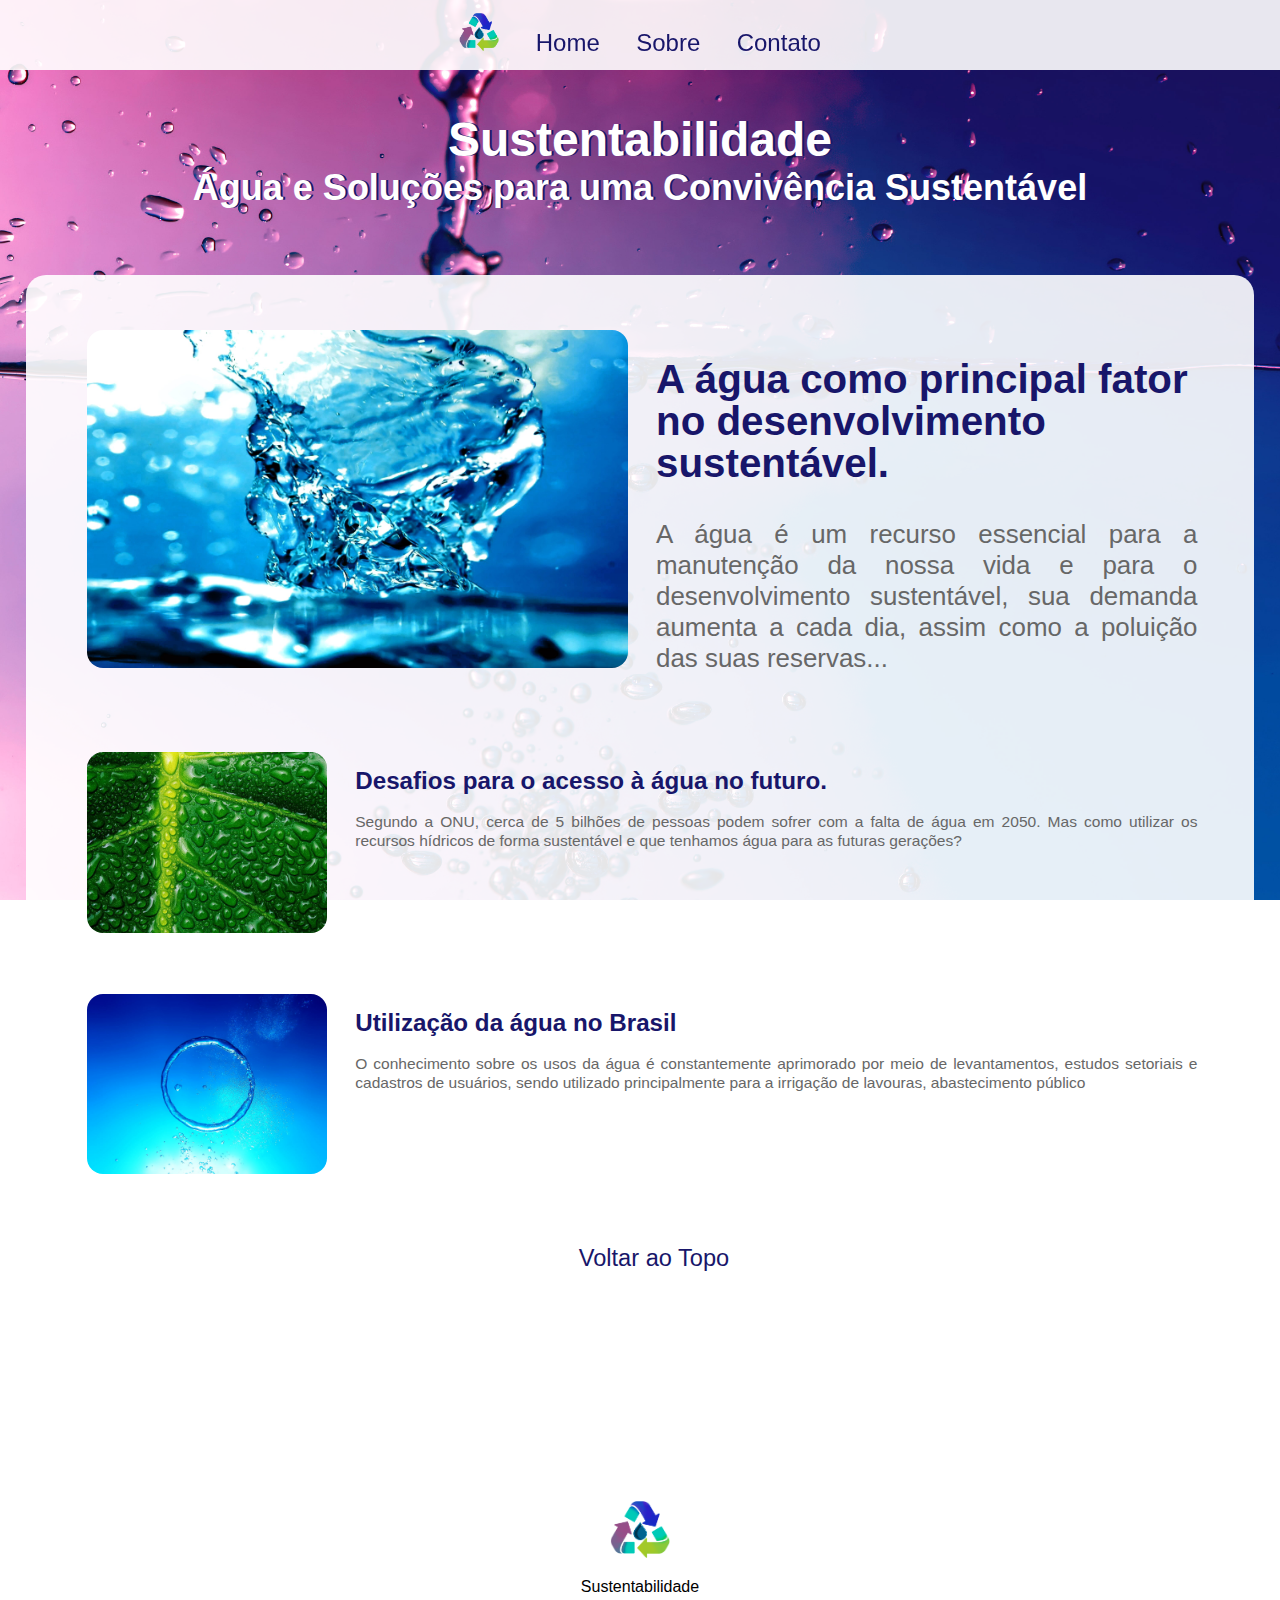
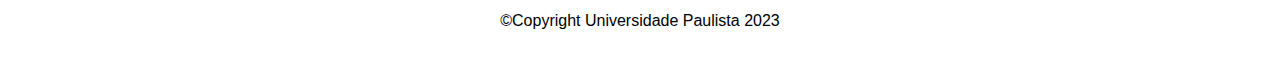
<file: index.html>
<!DOCTYPE html>
<html lang="pt-br">

<head>
    <link rel="stylesheet" type="text/css" href="css/style.css">
    <meta charset="UTF-8">
    <meta http-equiv="X-UA-Compatible" content="IE=edge">
    <meta name="viewport" content="width=device-width, initial-scale=1.0">
    <title>Document</title>
    <style>
        footer {
            margin: 10% 0 0 0;
        }
    </style>
</head>

<body id="topo">
    <nav id="menu">
        <a href="index.html"><img src="images/logo1.png" alt="Logo do Projeto" onclick="returntoindex()"></a>
        <a href="index.html">Home</a>
        <a href="pages/sobre.html">Sobre</a>
        <a href="pages/contato.html">Contato</a>
    </nav>

    <header>
        <div>
            <h1>Sustentabilidade</h1>
            <h2>Água e Soluções para uma Convivência Sustentável</h2>
        </div>
    </header>

    <main class="index">
        <article>
            <div class="float s50">
                <a href="pages/materia01.html">
                    <img src="images/agua1.jpg" alt="" onclick="materia01()">
                </a>
            </div>

            <div class="float s50 text">
                <h2><a href="pages/materia01.html">
                        A água como principal fator no desenvolvimento sustentável.
                </h2></a>

                <p>
                    A água é um recurso essencial para a manutenção da nossa vida e para o desenvolvimento sustentável,
                    sua demanda aumenta a cada dia, assim como a poluição das suas reservas...
                </p>
            </div>
        </article>

        <article>
            <div class="float s24">
                <a href="pages/materia02.html">
                    <img src="images/agua4.jpg" alt="" onclick="materia02()">
                </a>
            </div>

            <div class="float s74 text">
                <h2><a href="pages/materia02.html">
                        Desafios para o acesso à água no futuro.
                </h2></a>

                <p>
                    Segundo a ONU, cerca de 5 bilhões de pessoas podem sofrer com a falta de água em 2050. Mas como
                    utilizar os recursos hídricos de forma sustentável e que tenhamos água para as futuras gerações?
                </p>
            </div>
        </article>

        <article>
            <div class="float s24">
                <a href="pages/materia03.html">
                    <img src="images/agua5.jpg" alt="" onclick="materia02()">
                </a>
            </div>

            <div class="float s74 text">
                <h2><a href="pages/materia03.html">
                        Utilização da água no Brasil
                </h2></a>

                <p>
                    O conhecimento sobre os usos da água é constantemente aprimorado por meio de levantamentos, estudos
                    setoriais e cadastros de usuários, sendo utilizado principalmente para a irrigação de lavouras,
                    abastecimento público
                </p>
            </div>
        </article>

        <div class="anchor">
            <a href="#topo">Voltar ao Topo</a>
        </div>
    </main>

    <footer>
        <img src="images/logo1.png" alt="Logo do Projeto" onclick="returntoindex()">
        <p>Sustentabilidade</p>
        <p>©Copyright Universidade Paulista 2023</p>
    </footer>
</body>

</html>
</file>
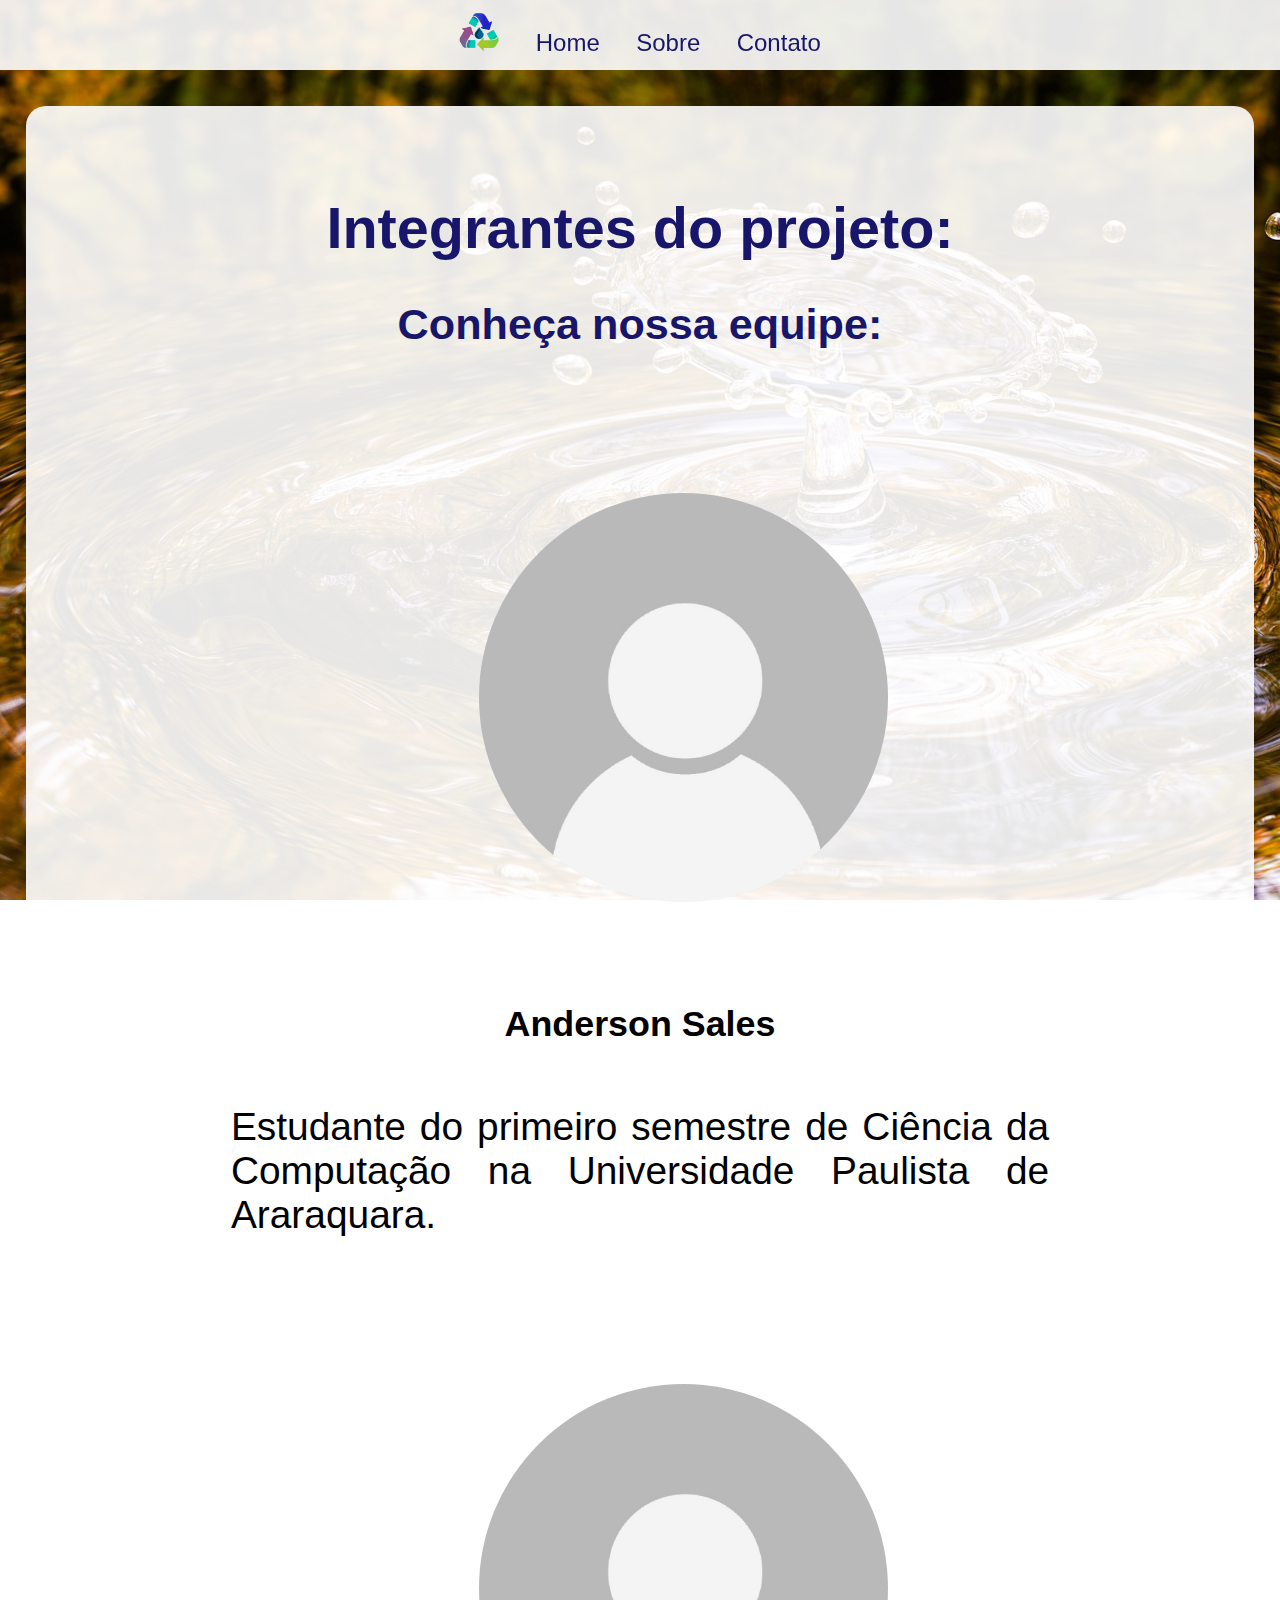
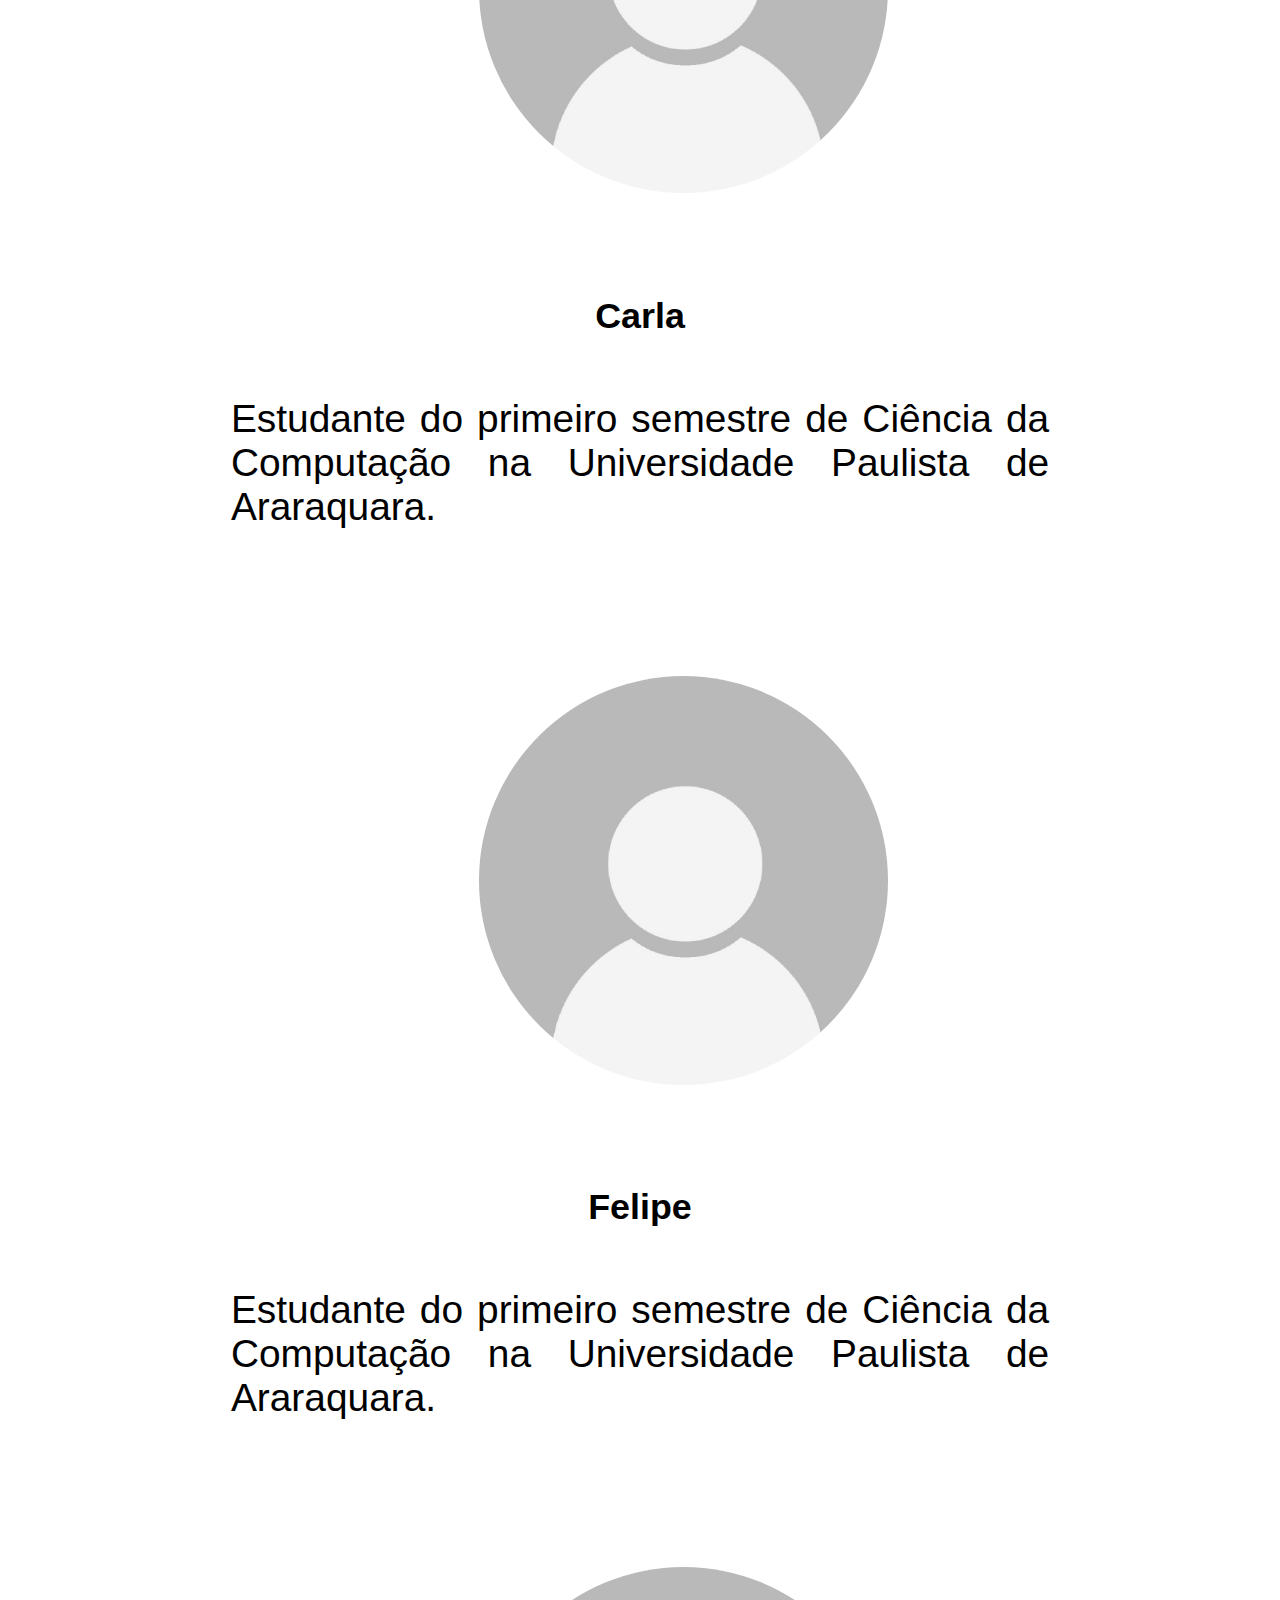
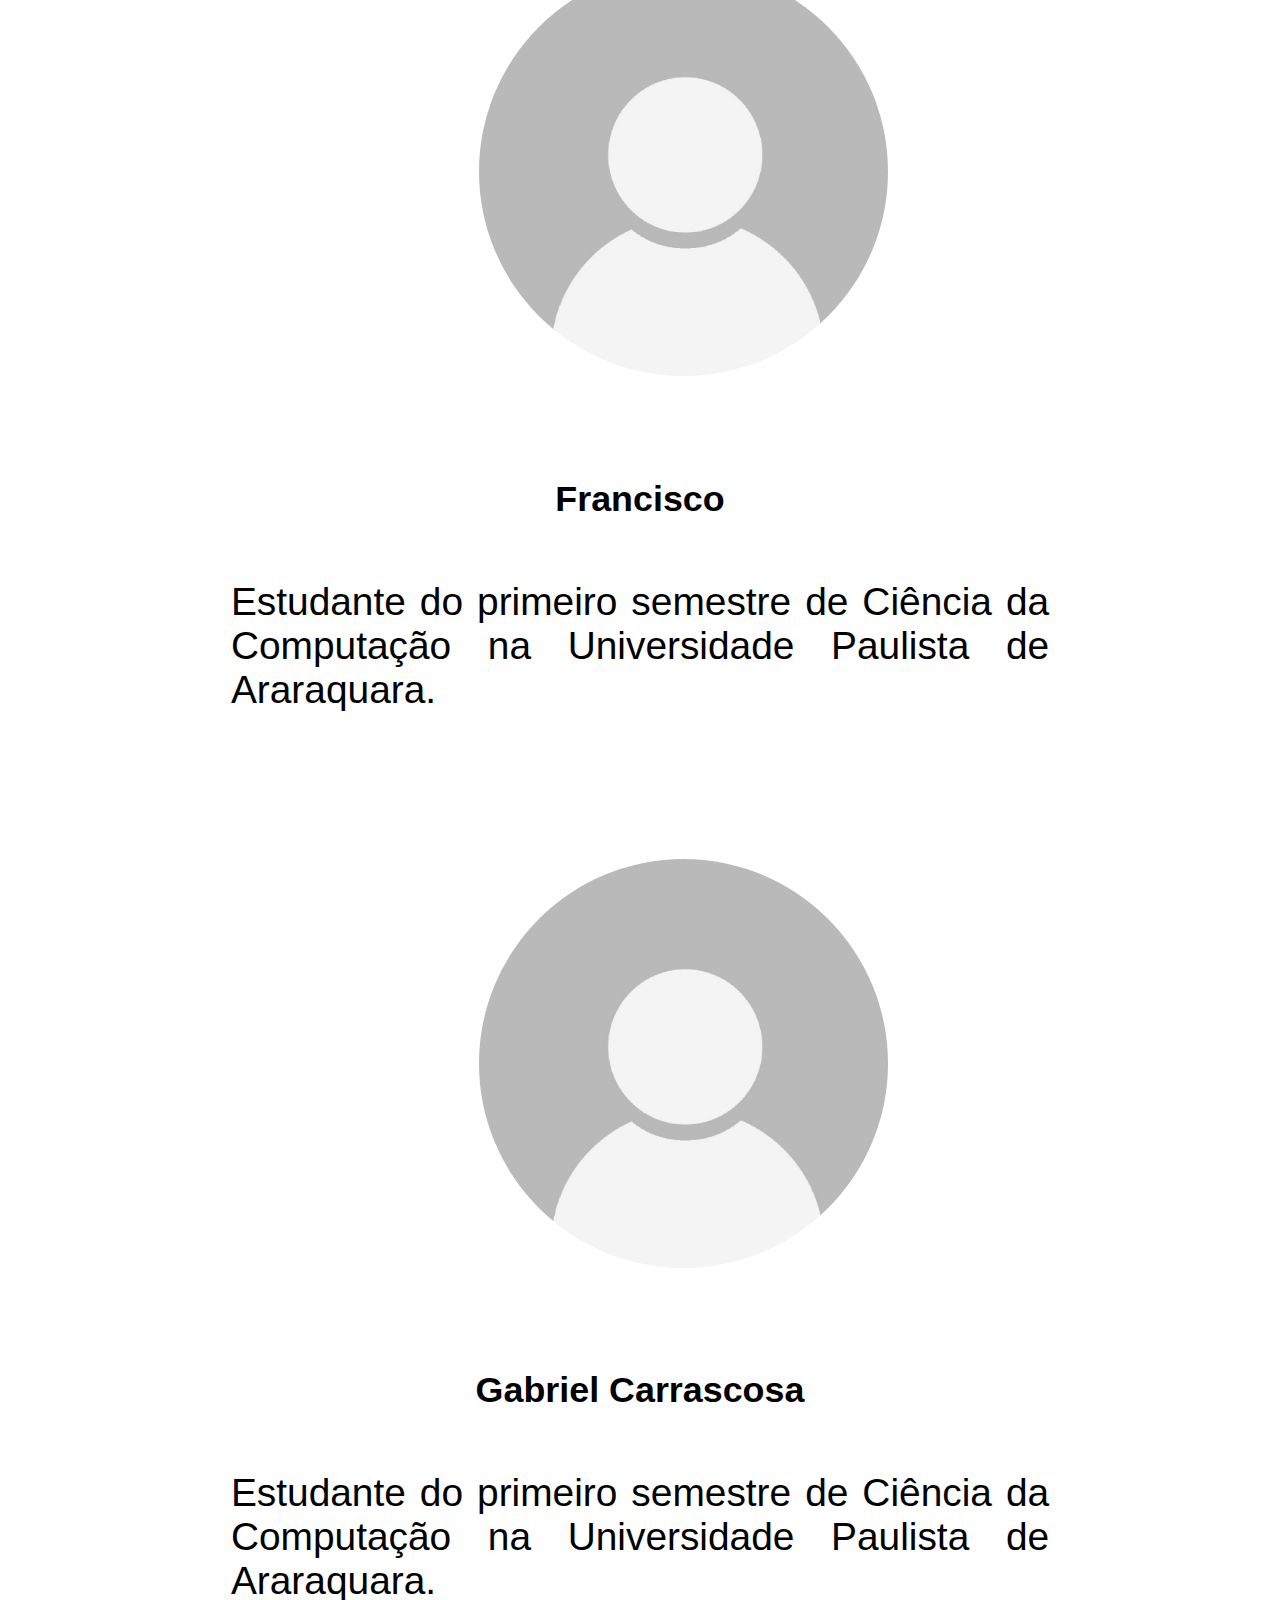
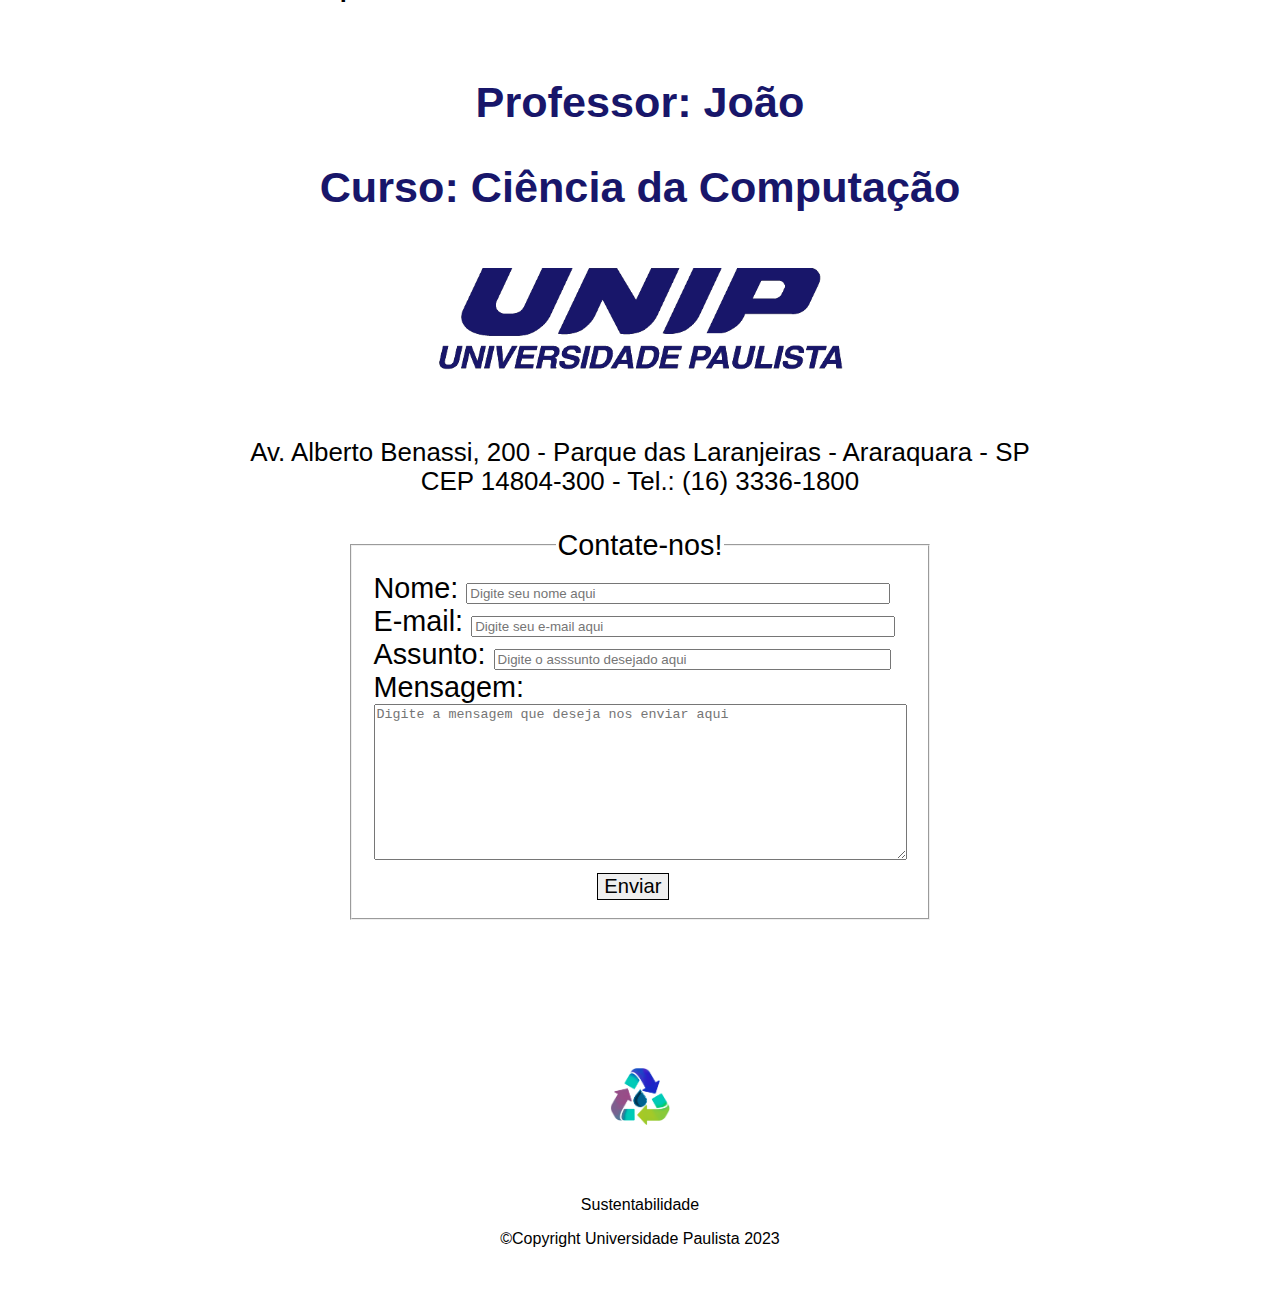
<file: pages/contato.html>
<!DOCTYPE html>
<html lang="pt-br">

<head>
    <link rel="stylesheet" type="text/css" href="../css/style.css">
    <meta charset="UTF-8">
    <meta http-equiv="X-UA-Compatible" content="IE=edge">
    <meta name="viewport" content="width=device-width, initial-scale=1.0">
    <title>Contato</title>
    <script src="../js/script.js"></script>
    <style>
        body {
            background-image: url("../images/agua3.jpg");
        }

        img {
            width: 50%;
            margin: 2% 0 4%;
        }
    </style>
</head>

<body id="topo">
    <nav id="menu">
        <a href="../index.html"><img src="../images/logo1.png" alt="Logo do Projeto" onclick="returntoindex()"></a>

        <a href="../index.html">Home</a>
        <a href="sobre.html">Sobre</a>
        <a href="contato.html">Contato</a>
    </nav>

    <header>
        <div>

        </div>
    </header>

    <main>

        <div class="titulo">
            <h1 style="text-align: center; color: #18166A;">
                Integrantes do projeto:
            </h1>

            <h2 style="text-align: center">Conheça nossa equipe:</h2>

            <div class="category" data-anime="top">
                <div class="category-1">
                    <div class="imgInformation background-green">
                        <img class="imgInf imgCircleElipsys" src="../images/Y.jpg">
                    </div>
                    <div class="containerInformation">
                        <h5 class="jungleGreenText">Anderson Sales</h5>
                        <div class="information">
                            <div class="line"></div>
                            <p>Estudante do primeiro semestre de Ciência da Computação na Universidade Paulista de
                                Araraquara.</p>
                            <div class="totalLine"></div>
                        </div>
                    </div>
                </div>
            </div>

            <div class="category" data-anime="top">
                <div class="category-1">
                    <div class="imgInformation background-green">
                        <img class="imgInf imgCircleElipsys" src="../images/Y.jpg">
                    </div>
                    <div class="containerInformation">
                        <h5 class="jungleGreenText">Carla</h5>
                        <div class="information">
                            <div class="line"></div>
                            <p>Estudante do primeiro semestre de Ciência da Computação na Universidade Paulista
                                de
                                Araraquara.</p>
                            <div class="totalLine"></div>
                        </div>
                    </div>
                </div>

                <div class="category" data-anime="top">
                    <div class="category-1">
                        <div class="imgInformation background-green">
                            <img class="imgInf imgCircleElipsys" src="../images/Y.jpg">
                        </div>
                        <div class="containerInformation">
                            <h5 class="jungleGreenText">Felipe</h5>
                            <div class="information">
                                <div class="line"></div>
                                <p>Estudante do primeiro semestre de Ciência da Computação na Universidade
                                    Paulista de
                                    Araraquara.</p>
                                <div class="totalLine"></div>
                            </div>
                        </div>
                    </div>

                    <div class="category" data-anime="top">
                        <div class="category-1">
                            <div class="imgInformation background-green">
                                <img class="imgInf imgCircleElipsys" src="../images/Y.jpg">
                            </div>
                            <div class="containerInformation">
                                <h5 class="jungleGreenText">Francisco</h5>
                                <div class="information">
                                    <div class="line"></div>
                                    <p>Estudante do primeiro semestre de Ciência da Computação na Universidade
                                        Paulista de
                                        Araraquara.</p>
                                    <div class="totalLine"></div>
                                </div>
                            </div>
                        </div>

                        <div class="category" data-anime="top">
                            <div class="category-1">
                                <div class="imgInformation background-green">
                                    <img class="imgInf imgCircleElipsys" src="../images/Y.jpg">
                                </div>
                                <div class="containerInformation">
                                    <h5 class="jungleGreenText">Gabriel Carrascosa</h5>
                                    <div class="information">
                                        <div class="line"></div>
                                        <p>Estudante do primeiro semestre de Ciência da Computação na
                                            Universidade Paulista de
                                            Araraquara.</p>
                                        <div class="totalLine"></div>
                                    </div>
                                </div>
                            </div>

                            <h2 style="text-align: center;">Professor: João</h2>

                            <h2 style="text-align: center;">Curso: Ciência da Computação</h2>

                            <a href="https://unip.br/">
                                <img src="../images/unip2.png" alt="Logo da Unip">
                            </a>

                            <p style="text-align:center">Av. Alberto Benassi, 200 - Parque das Laranjeiras -
                                Araraquara - SP
                                CEP 14804-300 - Tel.: (16) 3336-1800
                            </p>
                        </div>

                        <div class="contato">
                            <fieldset style="text-align:justify; width:40%; ">
                                <legend style="text-align:center">Contate-nos!</legend>
                                <label for="nome">Nome:</label>
                                <input type="text" id="nome" style="width: 78%;" placeholder="Digite seu nome aqui">
                                <br>
                                <label for="email">E-mail:</label>
                                <input type="email" id="email" style="width: 78%;" placeholder="Digite seu e-mail aqui">
                                <br>
                                <label for="assunto">Assunto:</label>
                                <input type="password" id="assunto" style="width: 73%;"
                                    placeholder="Digite o asssunto desejado aqui">
                                <br>
                                <label for="msg">Mensagem:</label>
                                <br>
                                <textarea name="mensagem" id="msg" rows="10%" cols="64%"
                                    placeholder="Digite a mensagem que deseja nos enviar aqui"></textarea>
                                <br>
                                <div class="botao"> <input type="button" style="text-align:justify" value="Enviar"
                                        name="botao" onclick="enviar()">

                                </div>
                            </fieldset>
                        </div>
    </main>

    <footer>
        <img src="../images/logo1.png" alt="Logo do Projeto" onclick="returntoindex()">
        <p>Sustentabilidade</p>
        <p>©Copyright Universidade Paulista 2023</p>
    </footer>
</body>

</html>
</file>
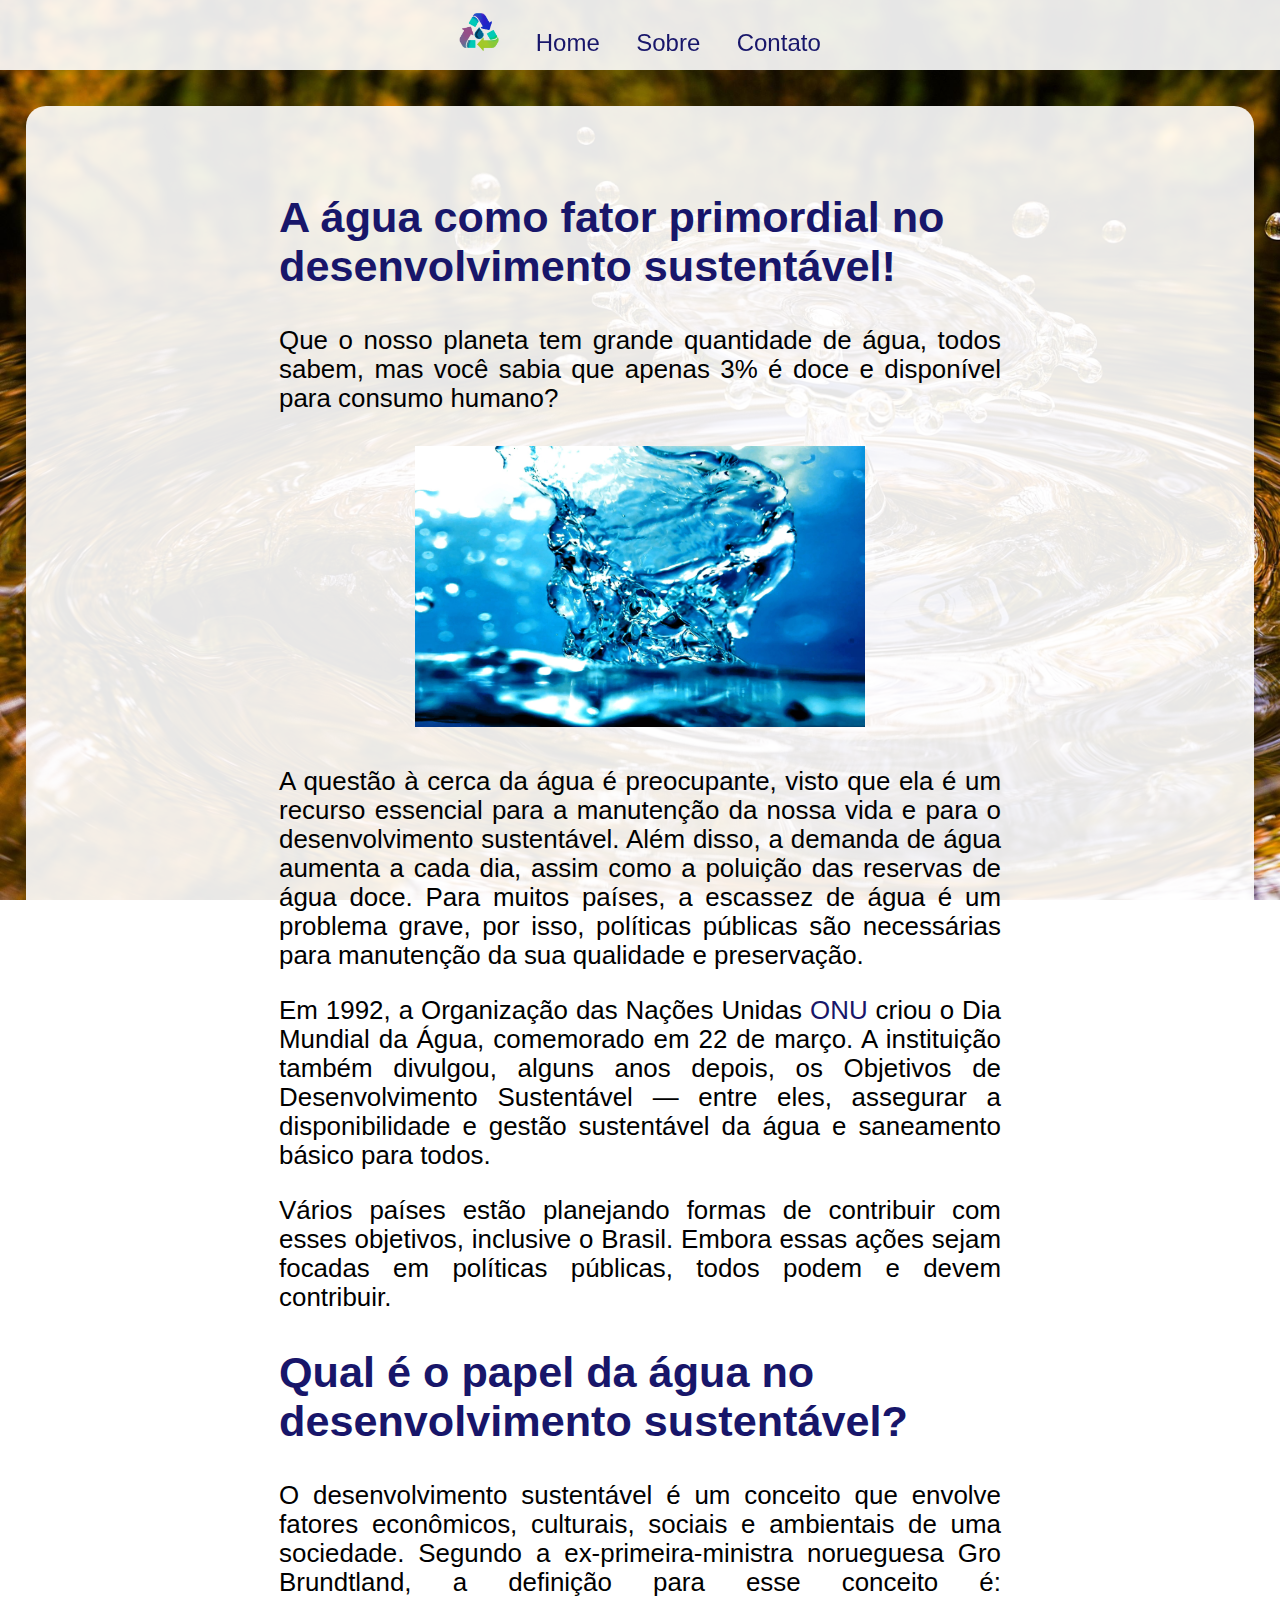
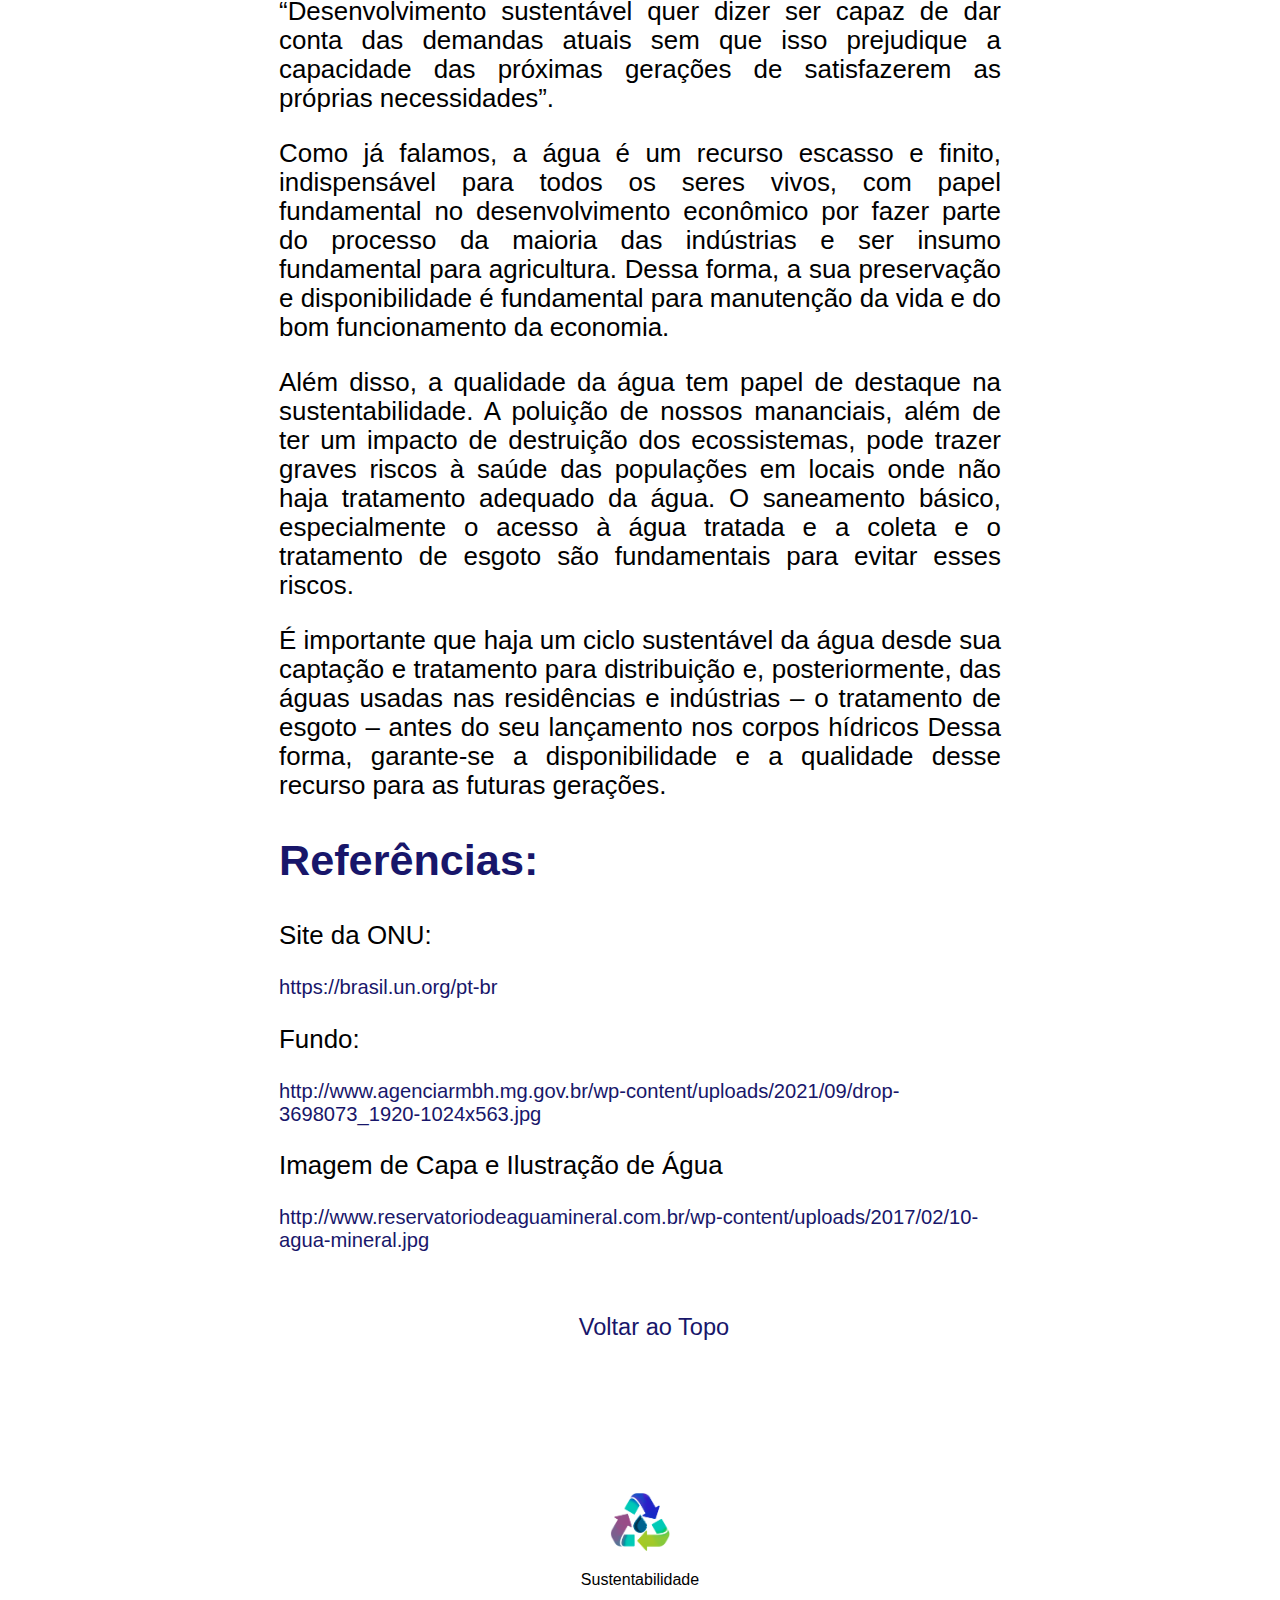
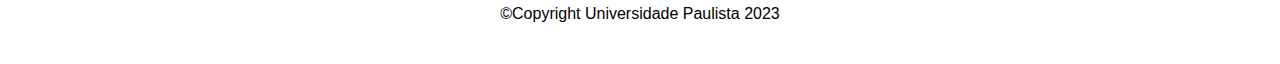
<file: pages/materia01.html>
<!DOCTYPE html>
<html lang="pt-br">

<head>
    <link rel="stylesheet" type="text/css" href="../css/style.css">
    <meta charset="UTF-8">
    <meta http-equiv="X-UA-Compatible" content="IE=edge">
    <meta name="viewport" content="width=device-width, initial-scale=1.0">
    <title></title>
    <style>
        body {
            background-image: url("../images/agua3.jpg");
        }
    </style>
</head>

<body id="topo">
    <nav id="menu">
        <a href="../index.html"><img src="../images/logo1.png" alt="Logo do Projeto" onclick="returntoindex()"></a>
        <a href="../index.html">Home</a>
        <a href="sobre.html">Sobre</a>
        <a href="contato.html">Contato</a>
    </nav>

    <header>
        <div>

        </div>
    </header>

    <main>
        <div class="titulo">
            <h2>

            </h2>

            <p>

            </p>

        </div>
        <article class="materia">

            <h2>
                A água como fator primordial no desenvolvimento sustentável!
            </h2>

            <p>
                Que o nosso planeta tem grande quantidade de água, todos sabem, mas você sabia que apenas 3% é doce e
                disponível para consumo humano?
            </p>

            <figure>
                <img src="../images/agua1.jpg" alt="">
            </figure>

            <p>
                A questão à cerca da água é preocupante, visto que ela é um recurso essencial para a
                manutenção da nossa vida e para o desenvolvimento sustentável.

                Além disso, a demanda de água aumenta a cada dia, assim como a poluição das reservas de água doce. Para
                muitos países, a escassez de água é um problema grave, por isso, políticas públicas são necessárias para
                manutenção da sua qualidade e preservação.
            </p>
            <p>
                Em 1992, a Organização das Nações Unidas <a href="https://brasil.un.org/pt-br" target="_blank">ONU</a> criou o Dia Mundial da Água, comemorado em 22 de março. A
                instituição também divulgou, alguns anos depois, os Objetivos de Desenvolvimento Sustentável — entre
                eles, assegurar a disponibilidade e gestão sustentável da água e saneamento básico para todos.
            </p>
            <p>
                Vários países estão planejando formas de contribuir com esses objetivos, inclusive o Brasil. Embora
                essas ações sejam focadas em políticas públicas, todos podem e devem contribuir.
            </p>

            <h2>Qual é o papel da água no desenvolvimento sustentável?</h2>

            <p>
                O desenvolvimento sustentável é um conceito que envolve fatores econômicos, culturais, sociais e
                ambientais de uma sociedade. Segundo a ex-primeira-ministra norueguesa Gro Brundtland, a definição para
                esse conceito é: “Desenvolvimento sustentável quer dizer ser capaz de dar conta das demandas atuais sem
                que isso prejudique a capacidade das próximas gerações de satisfazerem as próprias necessidades”.
            </p>
            <p>
                Como já falamos, a água é um recurso escasso e finito, indispensável para todos os seres vivos, com
                papel fundamental no desenvolvimento econômico por fazer parte do processo da maioria das indústrias e
                ser insumo fundamental para agricultura. Dessa forma, a sua preservação e disponibilidade é fundamental
                para manutenção da vida e do bom funcionamento da economia.
            </p>
            <p>
                Além disso, a qualidade da água tem papel de destaque na sustentabilidade. A poluição de nossos
                mananciais, além de ter um impacto de destruição dos ecossistemas, pode trazer graves riscos à saúde das
                populações em locais onde não haja tratamento adequado da água. O saneamento básico, especialmente o
                acesso à água tratada e a coleta e o tratamento de esgoto são fundamentais para evitar esses riscos.
            </p>
            <p>
                É importante que haja um ciclo sustentável da água desde sua captação e tratamento para distribuição e,
                posteriormente, das águas usadas nas residências e indústrias – o tratamento de esgoto – antes do seu
                lançamento nos corpos hídricos Dessa forma, garante-se a disponibilidade e a qualidade desse recurso
                para as futuras gerações.
            </p>

            <h2>Referências:</h2>

            <p>Site da ONU:</p>
            <p class="fonte"><a href="https://brasil.un.org/pt-br">https://brasil.un.org/pt-br</a>
            </p>

            <p>Fundo:</p>
            <p class="fonte"><a
                    href="http://www.agenciarmbh.mg.gov.br/wp-content/uploads/2021/09/drop-3698073_1920-1024x563.jpg">
                    http://www.agenciarmbh.mg.gov.br/wp-content/uploads/2021/09/drop-3698073_1920-1024x563.jpg
                </a></p>

            <p>Imagem de Capa e Ilustração de Água</p>
            <p class="fonte"><a
                    href="http://www.reservatoriodeaguamineral.com.br/wp-content/uploads/2017/02/10-agua-mineral.jpg">
                    http://www.reservatoriodeaguamineral.com.br/wp-content/uploads/2017/02/10-agua-mineral.jpg
                </a></p>
        </article>

        <div class="anchor">
            <a href="#topo">Voltar ao Topo</a>
        </div>
    </main>

    <footer>
        <img src="../images/logo1.png" alt="Logo do Projeto" onclick="returntoindex()">
        <p>Sustentabilidade</p>
        <p>©Copyright Universidade Paulista 2023</p>
    </footer>
</body>

</html>
</file>
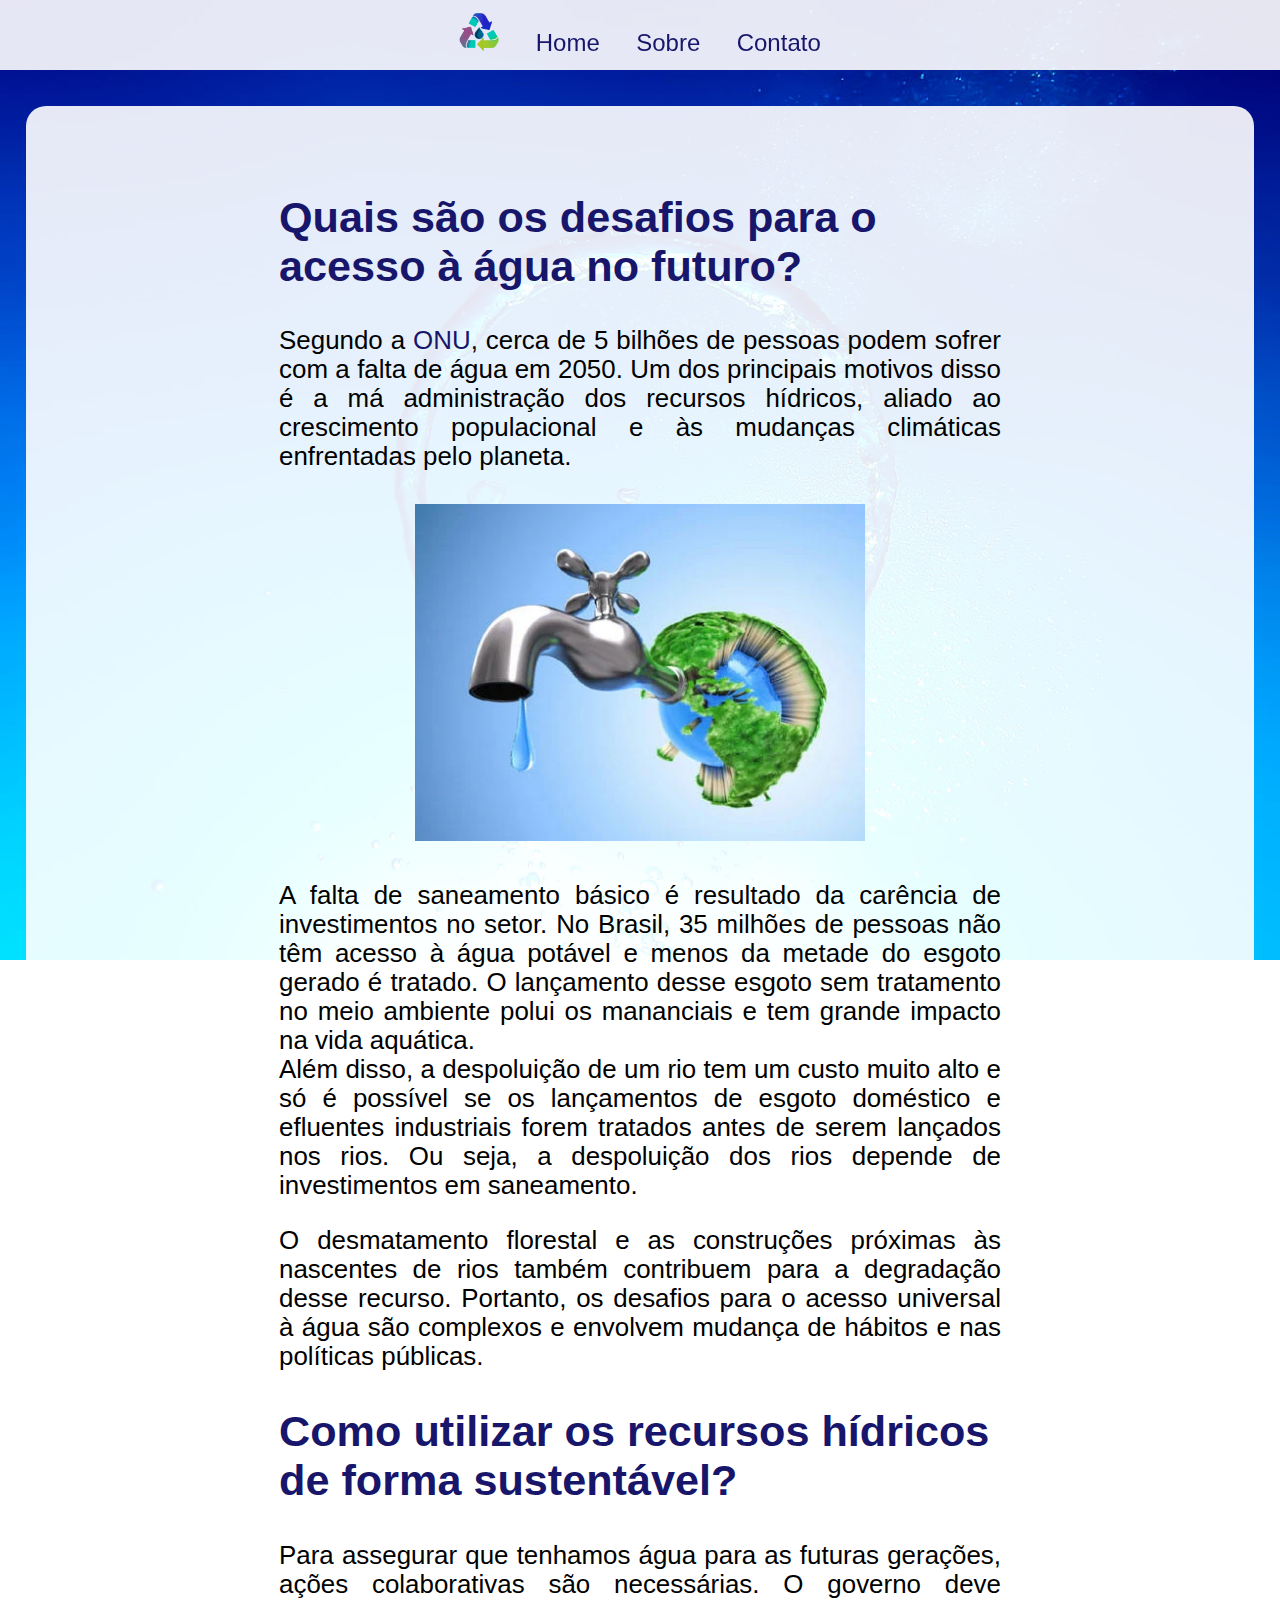
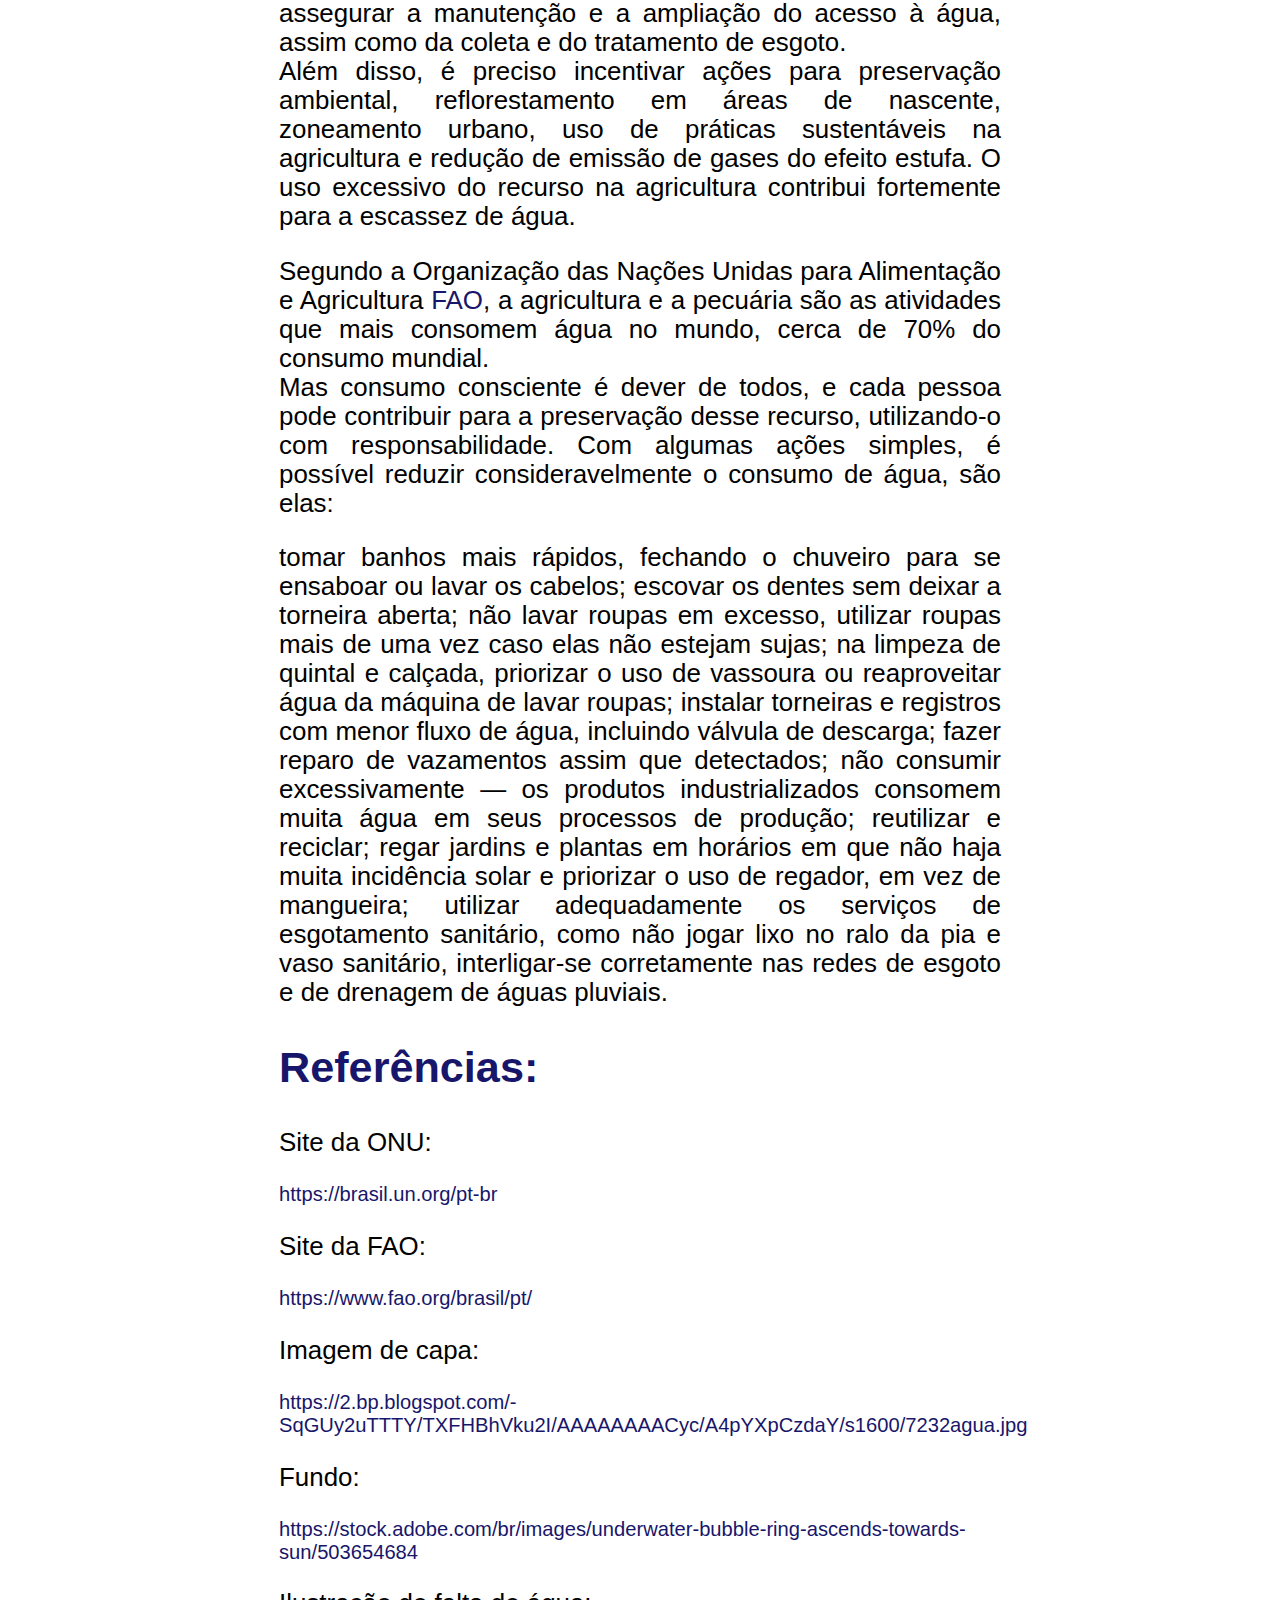
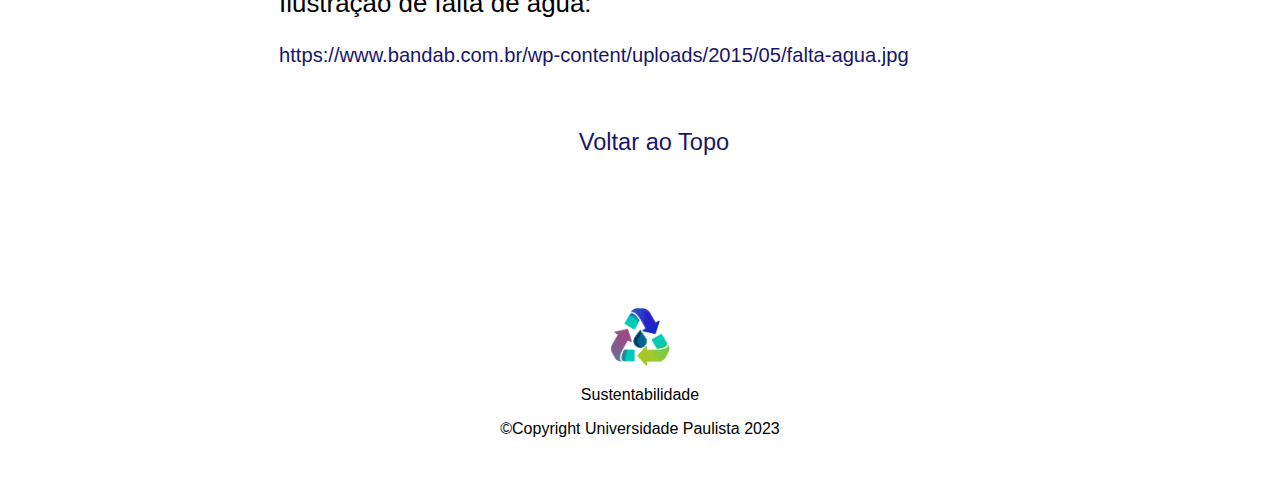
<file: pages/materia02.html>
<!DOCTYPE html>
<html lang="pt-br">

<head>
    <link rel="stylesheet" type="text/css" href="../css/style.css">
    <meta charset="UTF-8">
    <meta http-equiv="X-UA-Compatible" content="IE=edge">
    <meta name="viewport" content="width=device-width, initial-scale=1.0">
    <title></title>
    <style>
        body {
            background-image: url("../images/agua5.jpg");
        }
    </style>
</head>

<body id="topo">
    <nav id="menu">
        <a href="../index.html"><img src="../images/logo1.png" alt="Logo do Projeto" onclick="returntoindex()"></a>
        <a href="../index.html">Home</a>
        <a href="sobre.html">Sobre</a>
        <a href="contato.html">Contato</a>
    </nav>

    <header>
        <div>

        </div>
    </header>

    <main>
        <div class="titulo">
            <h2>

            </h2>

            <p>

            </p>

        </div>
        <article class="materia">

            <h2>Quais são os desafios para o acesso à água no futuro?</h2>

            <p>
                Segundo a <a href="https://brasil.un.org/pt-br" target="_blank">ONU</a>, cerca de 5 bilhões de pessoas podem sofrer com a falta de água em 2050. Um dos principais
                motivos disso é a má administração dos recursos hídricos, aliado ao crescimento populacional e às
                mudanças climáticas enfrentadas pelo planeta.
            </p>

            <figure>
                <img src="../images/torneira.png" alt="">
            </figure>

            <p>
                A falta de saneamento básico é resultado da carência de investimentos no setor. No Brasil, 35 milhões de
                pessoas não têm acesso à água potável e menos da metade do esgoto gerado é tratado. O lançamento desse
                esgoto sem tratamento no meio ambiente polui os mananciais e tem grande impacto na vida aquática.
                <br>
                Além disso, a despoluição de um rio tem um custo muito alto e só é possível se os lançamentos de esgoto
                doméstico e efluentes industriais forem tratados antes de serem lançados nos rios. Ou seja, a
                despoluição dos rios depende de investimentos em saneamento.
            </p>
            <p>
                O desmatamento florestal e as construções próximas às nascentes de rios também contribuem para a
                degradação desse recurso. Portanto, os desafios para o acesso universal à água são complexos e envolvem
                mudança de hábitos e nas políticas públicas.
            </p>

            <h2>Como utilizar os recursos hídricos de forma sustentável?</h2>

            <p>
                Para assegurar que tenhamos água para as futuras gerações, ações colaborativas são necessárias. O
                governo deve assegurar a manutenção e a ampliação do acesso à água, assim como da coleta e do tratamento
                de esgoto.
                <br>
                Além disso, é preciso incentivar ações para preservação ambiental, reflorestamento em áreas de nascente,
                zoneamento urbano, uso de práticas sustentáveis na agricultura e redução de emissão de gases do efeito
                estufa. O uso excessivo do recurso na agricultura contribui fortemente para a escassez de água.
            </p>
            <p>
                Segundo a Organização das Nações Unidas para Alimentação e Agricultura <a href="https://www.fao.org/brasil/pt/" target="_blank">FAO</a>, a agricultura e a pecuária
                são as atividades que mais consomem água no mundo, cerca de 70% do consumo mundial.
                <br>
                Mas consumo consciente é dever de todos, e cada pessoa pode contribuir para a preservação desse recurso,
                utilizando-o com responsabilidade. Com algumas ações simples, é possível reduzir consideravelmente o
                consumo de água, são elas:
            </p>
            <p>
                tomar banhos mais rápidos, fechando o chuveiro para se ensaboar ou lavar os cabelos;
                escovar os dentes sem deixar a torneira aberta;
                não lavar roupas em excesso, utilizar roupas mais de uma vez caso elas não estejam sujas;
                na limpeza de quintal e calçada, priorizar o uso de vassoura ou reaproveitar água da máquina de lavar
                roupas;
                instalar torneiras e registros com menor fluxo de água, incluindo válvula de descarga;
                fazer reparo de vazamentos assim que detectados;
                não consumir excessivamente — os produtos industrializados consomem muita água em seus processos de
                produção;
                reutilizar e reciclar;
                regar jardins e plantas em horários em que não haja muita incidência solar e priorizar o uso de regador,
                em vez de mangueira;
                utilizar adequadamente os serviços de esgotamento sanitário, como não jogar lixo no ralo da pia e vaso
                sanitário, interligar-se corretamente nas redes de esgoto e de drenagem de águas pluviais.
            </p>

            <h2>Referências:</h2>

            <p>Site da ONU:</p>
            <p class="fonte"><a href="https://brasil.un.org/pt-br">https://brasil.un.org/pt-br</a>
            </p>

            <p>Site da FAO:</p>
            <p class="fonte"><a href="https://www.fao.org/brasil/pt/">https://www.fao.org/brasil/pt/</a>
            </p>






            <p>Imagem de capa:</p>
            <p class="fonte"><a
                    href="https://2.bp.blogspot.com/-SqGUy2uTTTY/TXFHBhVku2I/AAAAAAAACyc/A4pYXpCzdaY/s1600/7232agua.jpg">https://2.bp.blogspot.com/-SqGUy2uTTTY/TXFHBhVku2I/AAAAAAAACyc/A4pYXpCzdaY/s1600/7232agua.jpg</a>
            </p>

            <p>Fundo:</p>
            <p class="fonte"><a
                    href="https://stock.adobe.com/br/images/underwater-bubble-ring-ascends-towards-sun/503654684">https://stock.adobe.com/br/images/underwater-bubble-ring-ascends-towards-sun/503654684</a>
            </p>

            <p>Ilustração de falta de água:</p>
            <p class="fonte"><a
                    href="https://www.bandab.com.br/wp-content/uploads/2015/05/falta-agua.jpg">https://www.bandab.com.br/wp-content/uploads/2015/05/falta-agua.jpg</a>
            </p>
        </article>

        <div class="anchor">
            <a href="#topo">Voltar ao Topo</a>
        </div>
    </main>

    <footer>
        <img src="../images/logo1.png" alt="Logo do Projeto" onclick="returntoindex()">
        <p>Sustentabilidade</p>
        <p>©Copyright Universidade Paulista 2023</p>


    </footer>
</body>

</html>
</file>
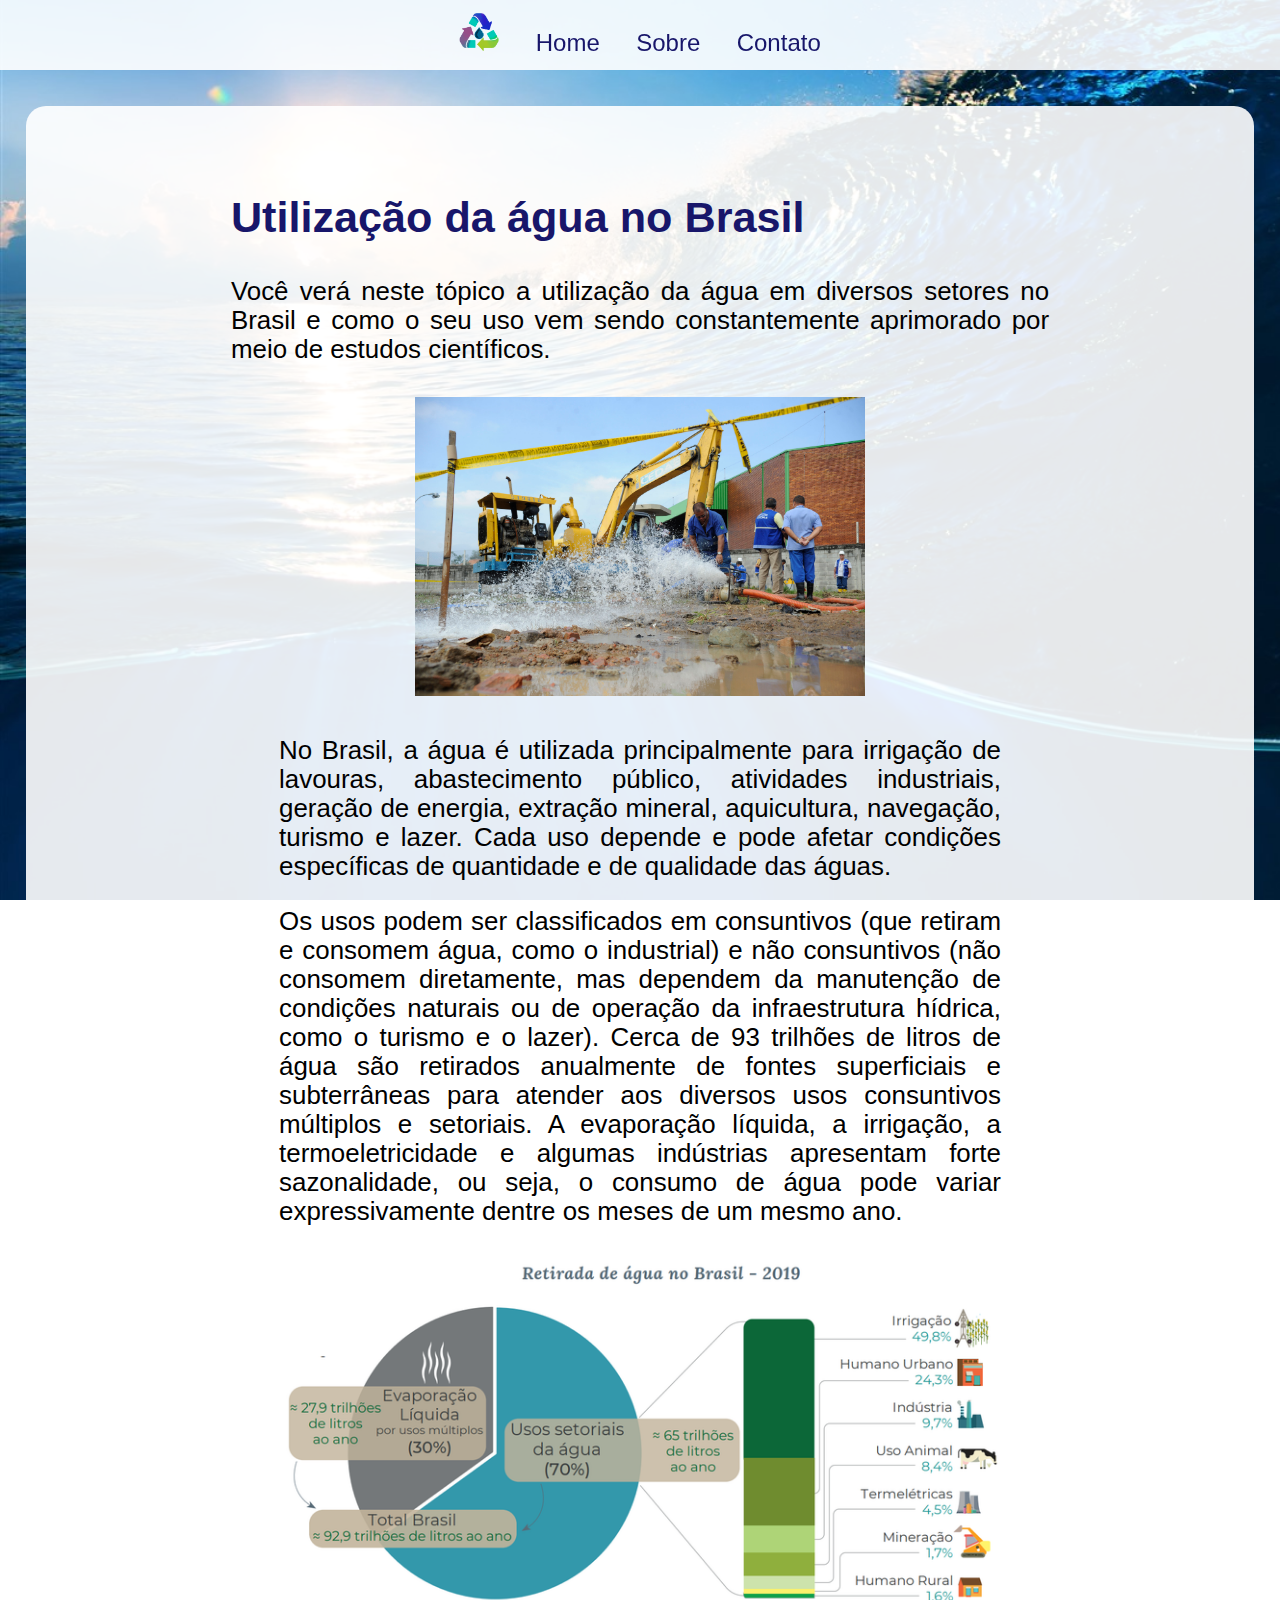
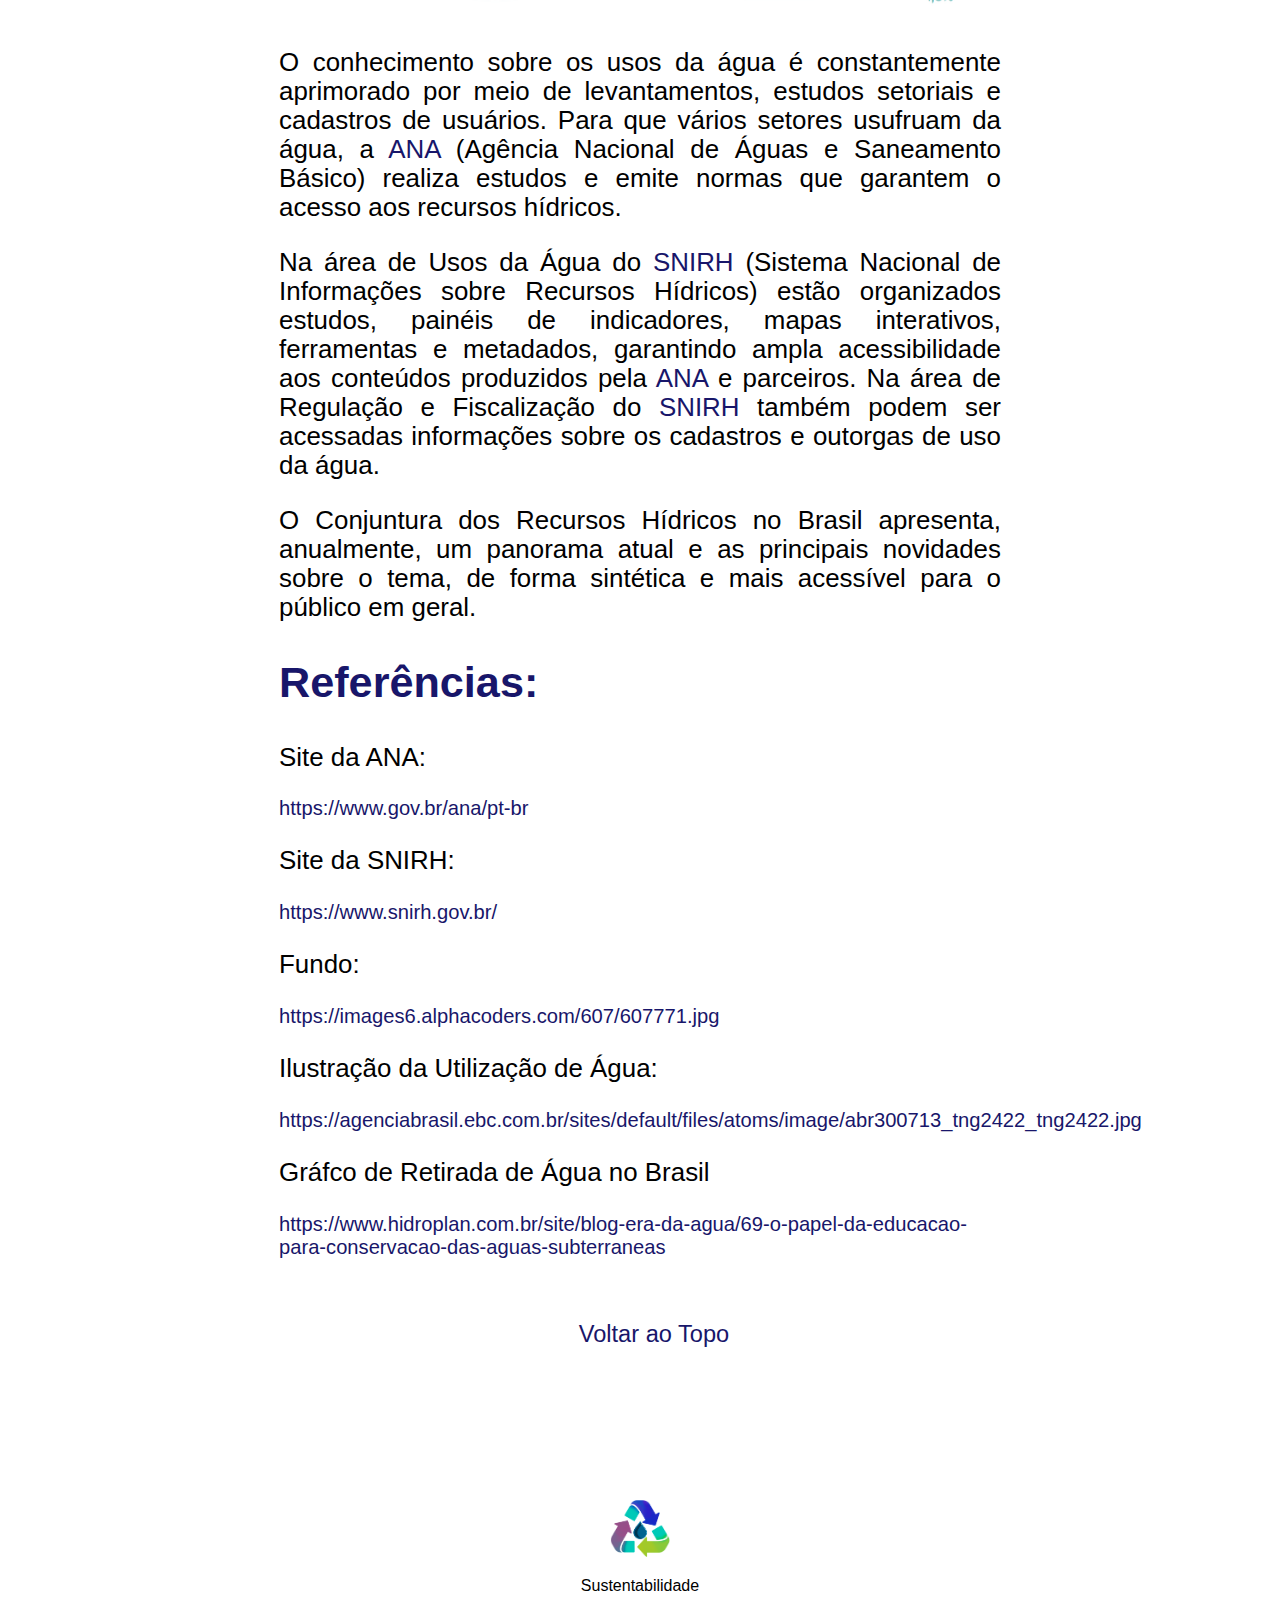
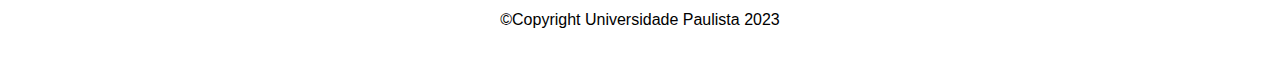
<file: pages/materia03.html>
<!DOCTYPE html>
<html lang="pt-br">

<head>
    <link rel="stylesheet" type="text/css" href="../css/style.css">
    <meta charset="UTF-8">
    <meta http-equiv="X-UA-Compatible" content="IE=edge">
    <meta name="viewport" content="width=device-width, initial-scale=1.0">
    <title></title>
    <style>
        body {
            background-image: url("../images/agua7.jpg");
        }
    </style>
</head>

<body id="topo">
    <nav id="menu">
        <a href="../index.html"><img src="../images/logo1.png" alt="Logo do Projeto" onclick="returntoindex()"></a>

        <a href="../index.html">Home</a>
        <a href="sobre.html">Sobre</a>
        <a href="contato.html">Contato</a>
    </nav>

    <header>
        <div>

        </div>
    </header>

    <main>
        <div class="titulo">
            <h2>
                Utilização da água no Brasil
            </h2>

            <p>
                Você verá neste tópico a utilização da água em diversos setores no Brasil e como o seu uso vem sendo
                constantemente aprimorado por meio de estudos científicos.
            </p>

        </div>

        <article class="materia">



            <figure>
                <img src="../images/utilizacao.jpg" alt="">
            </figure>



            <p>
                No Brasil, a água é utilizada principalmente para irrigação de lavouras, abastecimento público,
                atividades industriais, geração de energia, extração mineral, aquicultura, navegação, turismo e
                lazer. Cada uso depende e pode afetar condições específicas de quantidade e de qualidade das águas.
            </p>
            <p>
                Os usos podem ser classificados em consuntivos (que retiram e consomem água, como o industrial) e
                não consuntivos (não consomem diretamente, mas dependem da manutenção de condições naturais ou de
                operação da infraestrutura hídrica, como o turismo e o lazer). Cerca de 93 trilhões de litros de
                água são retirados anualmente de fontes superficiais e subterrâneas para atender aos diversos usos
                consuntivos múltiplos e setoriais. A evaporação líquida, a irrigação, a termoeletricidade e algumas
                indústrias apresentam forte sazonalidade, ou seja, o consumo de água pode variar expressivamente
                dentre os meses de um mesmo ano.
            </p>

            <img src="../images/c2095b2a-b226-44de-acd2-26aaddfcc9dd.png">

            <p>
                O conhecimento sobre os usos da água é constantemente aprimorado por meio de levantamentos, estudos
                setoriais e cadastros de usuários. Para que vários setores usufruam da água, a <a href="https://www.gov.br/ana/pt-br" target="_blank">ANA</a> (Agência Nacional de
                Águas e Saneamento Básico) realiza estudos e
                emite normas que garantem o acesso aos recursos hídricos.
            </p>

            <p>
                Na área de Usos da Água do <a href="https://www.snirh.gov.br/" target="_blank">SNIRH</a> (Sistema Nacional de Informações sobre Recursos Hídricos) estão
                organizados estudos, painéis de indicadores, mapas interativos, ferramentas e metadados, garantindo
                ampla acessibilidade aos conteúdos produzidos pela <a href="https://www.gov.br/ana/pt-br" target="_blank">ANA</a> e parceiros. Na área de Regulação e
                Fiscalização do <a href="https://www.snirh.gov.br/" target="_blank">SNIRH</a> também podem ser acessadas informações sobre os cadastros e outorgas de uso da
                água.
            </p>
            <p>
                O Conjuntura dos Recursos Hídricos no Brasil apresenta, anualmente, um panorama atual e as
                principais novidades sobre o tema, de forma sintética e mais acessível para o público em geral.
            </p>

            <h2>Referências:</h2>

            <p>Site da ANA:</p>
            <p class="fonte"><a href="https://www.gov.br/ana/pt-br">https://www.gov.br/ana/pt-br</a>
            </p>


            <p>Site da SNIRH:</p>
            <p class="fonte"><a href="https://www.snirh.gov.br/">https://www.snirh.gov.br/</a>
            </p>

            <p>Fundo:</p>
            <p class="fonte"><a href="https://images6.alphacoders.com/607/607771.jpg">
                    https://images6.alphacoders.com/607/607771.jpg
                </a></p>

            <p>Ilustração da Utilização de Água:</p>
            <p class="fonte"><a
                    href="https://agenciabrasil.ebc.com.br/sites/default/files/atoms/image/abr300713_tng2422_tng2422.jpg">
                    https://agenciabrasil.ebc.com.br/sites/default/files/atoms/image/abr300713_tng2422_tng2422.jpg
                </a></p>

            <p>Gráfco de Retirada de Água no Brasil</p>
            <p class="fonte"><a
                    href="https://www.hidroplan.com.br/site/blog-era-da-agua/69-o-papel-da-educacao-para-conservacao-das-aguas-subterraneas">
                    https://www.hidroplan.com.br/site/blog-era-da-agua/69-o-papel-da-educacao-para-conservacao-das-aguas-subterraneas
                </a></p>
        </article>


        <div class="anchor">
            <a href="#topo">Voltar ao Topo</a>
        </div>
    </main>

    <footer>
        <img src="../images/logo1.png" alt="Logo do Projeto" onclick="returntoindex()">
        <p>Sustentabilidade</p>
        <p>©Copyright Universidade Paulista 2023</p>
    </footer>
</body>

</html>
</file>
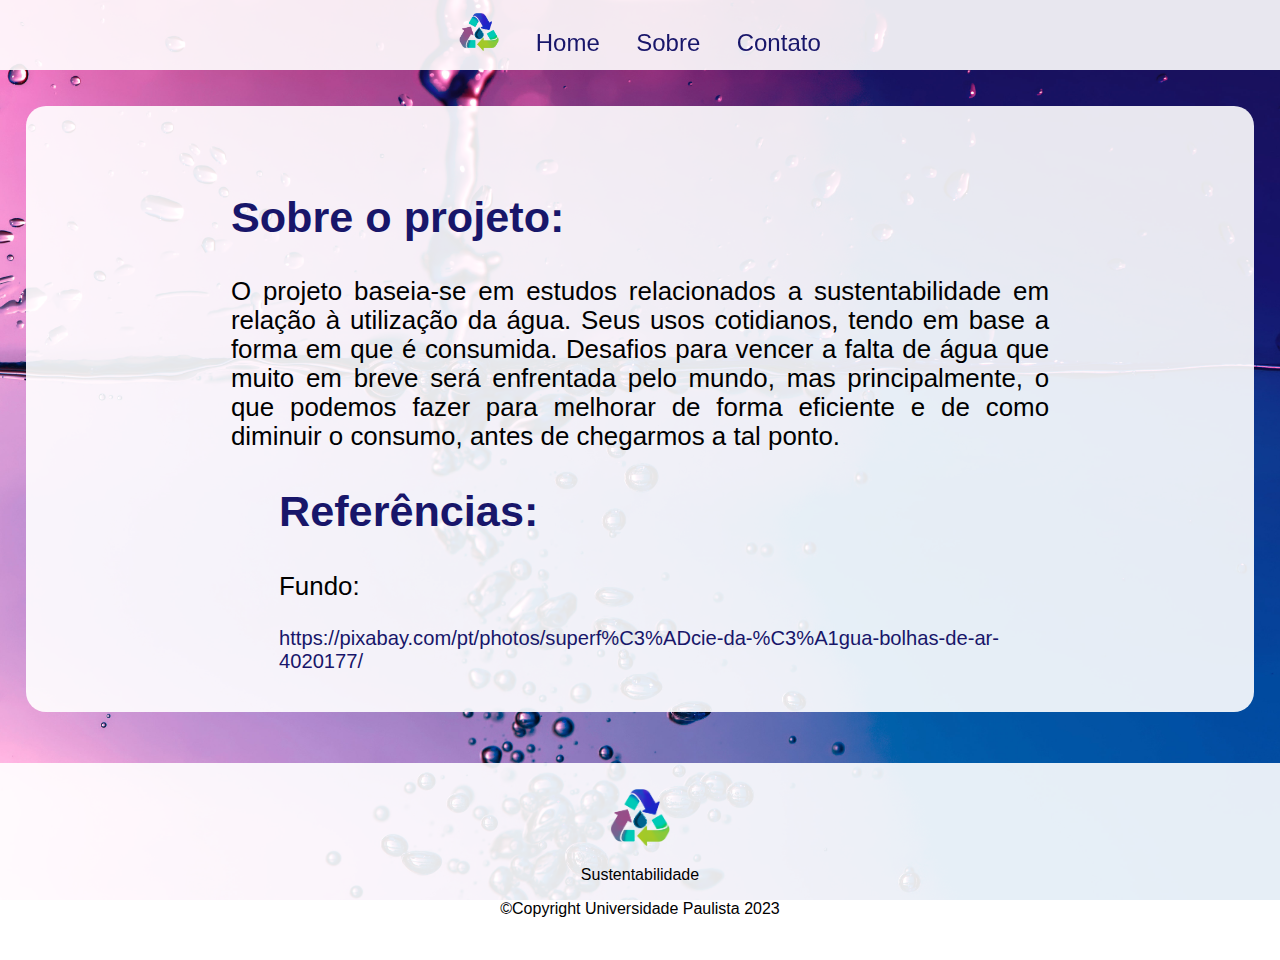
<file: pages/sobre.html>
<!DOCTYPE html>
<html lang="pt-br">

<head>
    <link rel="stylesheet" type="text/css" href="../css/style.css">
    <meta charset="UTF-8">
    <meta http-equiv="X-UA-Compatible" content="IE=edge">
    <meta name="viewport" content="width=device-width, initial-scale=1.0">
    <title>Sobre</title>

</head>

<body id="topo">
    <nav id="menu">
        <a href="../index.html"><img src="../images/logo1.png" alt="Logo do Projeto" onclick="returntoindex()"></a>
        <a href="../index.html">Home</a>
        <a href="sobre.html">Sobre</a>
        <a href="contato.html">Contato</a>
    </nav>

    <header>
        <div>

        </div>
    </header>

    <main>
        <div class="titulo">
            <h2>
                Sobre o projeto:
            </h2>

            <p>
                O projeto baseia-se em estudos relacionados a sustentabilidade em relação à utilização da água. Seus
                usos cotidianos, tendo em base a forma em que é consumida.
                Desafios
                para vencer a falta de água que muito em breve será enfrentada pelo mundo, mas principalmente, o que
                podemos fazer para melhorar de forma eficiente e de como diminuir o consumo, antes de chegarmos a tal
                ponto.
            </p>

        </div>
        <article class="materia">















            <h2>Referências:</h2>

            <p>Fundo:</p>
            <p class="fonte"><a href="https://pixabay.com/pt/photos/superf%C3%ADcie-da-%C3%A1gua-bolhas-de-ar-4020177/">
                    https://pixabay.com/pt/photos/superf%C3%ADcie-da-%C3%A1gua-bolhas-de-ar-4020177/
                </a></p>

            </a></p>
        </article>
    </main>

    <footer>
        <img src="../images/logo1.png" alt="Logo do Projeto" onclick="returntoindex()">
        <p>Sustentabilidade</p>
        <p>©Copyright Universidade Paulista 2023</p>
    </footer>
</body>

</html>
</file>
<file: css/style.css>
body {
    font-family: 'Segoe UI', Tahoma, Geneva, Verdana, sans-serif;
    margin: 0;
    background-size: cover;
    background-image: url("../images/agua2.jpg");
    background-repeat: no-repeat;
    background-attachment: fixed;
    text-align: center;
}

#menu {
    position: fixed;
    word-spacing: 32px;
    width: 100%;
    padding: 1% 0;
    background-color: rgba(255, 255, 255, 0.9);
}

#menu img {
    margin: 0;
    padding: 0;
    position: static;
    width: 40px;
    left: 0;
    top: 0;
}

#menu a {
    font-size: 150%;
    text-decoration: none;
    color: #18166A;
}

#menu a:hover,
main a:hover {
    color: #B24C95;
}

header {
    font-size: 150%;
    padding: 40px;
}

header h1 {
    padding-top: 6%;
}

header h1,
header h2 {
    text-align: center;
    margin: 0;
    color: white;
    text-shadow: 2px 0px #18166A;
}

.index p,
.index li {
    color: #676767;
}

.index article img:hover {
    border: 4px solid #B24C95;
}

main {
    background-color: rgba(255, 255, 255, 0.9);
    font-size: 180%;
    padding: 4% 1% 1% 1%;
    margin: 2%;
    border-radius: 20px;
}

main p,
main li {
    font-size: 90%;
    text-align: justify;
}

main a,
main h2,
main h3 {
    text-align: left;
    text-decoration: none;
    color: #18166A;
}

main article {
    margin-bottom: 4%;
}

main article img {
    border-radius: 20px;
    border: 4px solid rgba(255, 255, 255, 0);
    width: 100%;
}

.text h2 {
    line-height: 104%;
    font-size: 140%;
}

.text p,
li {
    line-height: 120%;
}

.float {
    display: inline-block;
    vertical-align: top;
    padding: 0 1%;
}

.s74 {
    width: 70%;
}

.s50 {
    width: 45%;
}

.s24 {
    width: 20%;
}

.s24,
.s74 {
    font-size: 60%;
}

.anchor {
    font-size: 82%;
    color: #18166A;
    background-color: white;
    border-radius: 200px;
    padding: 14px;
    width: 20%;
    margin: 4% 40% 4% 40%;
}

footer {
    margin: 4% 0 0 0;
    padding: 2% 0 2% 0;
    color: black;
    background-color: rgba(255, 255, 255, 0.9);
}

footer img {
    width: 60px;
}

.materia {
    margin: 0% 20%;
}

.materia figure img {
    border-radius: 0;
    width: 70%;
    margin: 0;
}

.materia label {
    text-align: left;
}

.titulo {
    margin: 0% 16%;
}

.fonte {
    text-align: left;
    margin: 0;
    font-size: 70%;
    color: #676767;
}

.botao input {
    font-size: 70%;
    border: 1px solid black;
    margin: 0 42%;
}

.contato {
    display: flex;
    flex-direction: row;
    justify-content: center;
    align-items: center;
    margin: 4% 0;
}

.listnone {
    list-style: none;
}

.category-1 {
    display: flex;
    flex-direction: column;
    align-items: center;
    justify-content: center;
    font-size: 1.5em;
}

.imgCircleElipsys {
    margin-top: 2.5em;
    margin-left: 2em;
    border-radius: 1200px;
}
</file>
